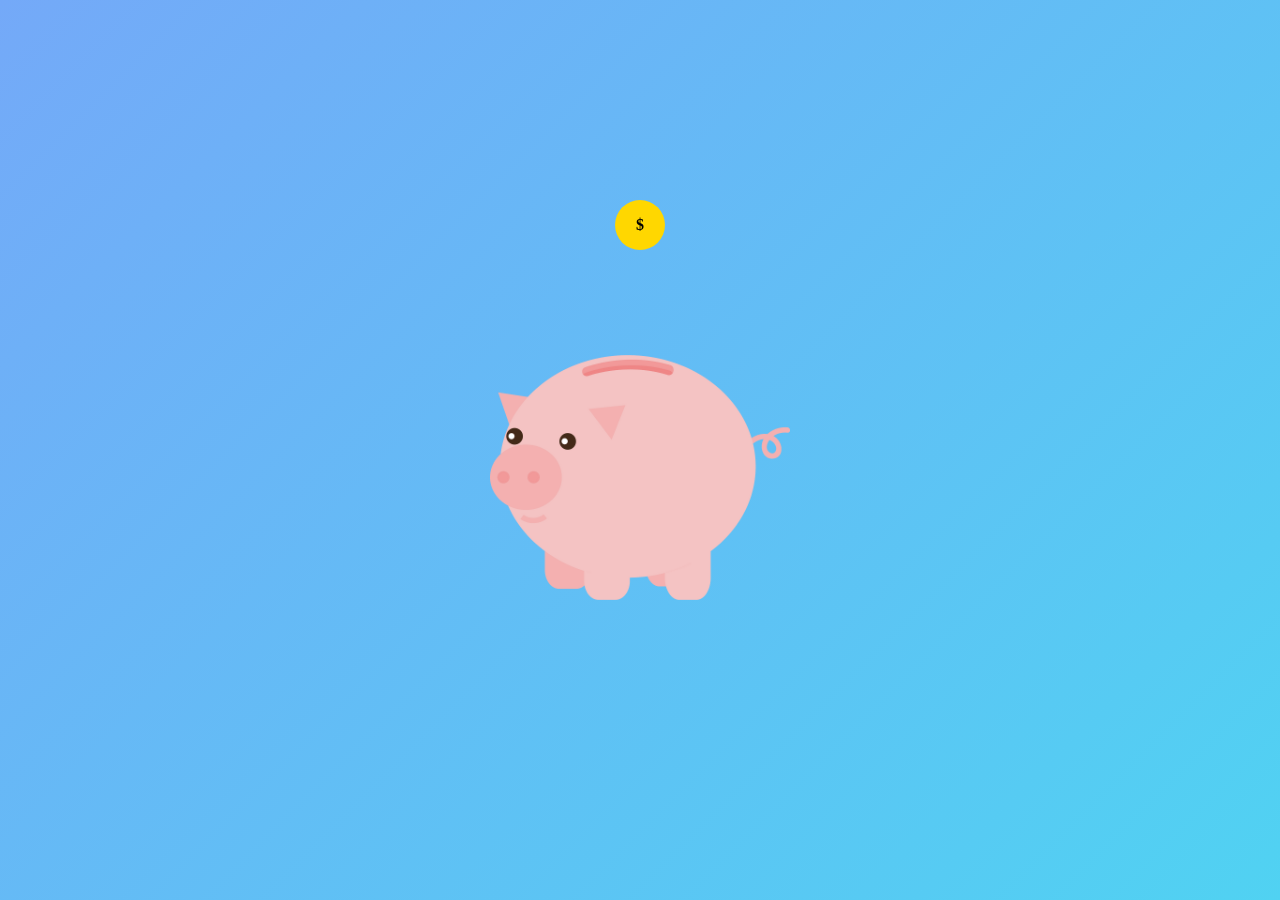
<file: index.html>
<!DOCTYPE html>
<html lang="vi">
<head>
  <meta charset="UTF-8">
  <meta name="viewport" content="width=device-width, initial-scale=1.0">
  <title>Quản lý Công Việc Chi Tiêu Cá Nhân - Lucky Star</title>
  <link rel="stylesheet" href="./style-index.css">
</head>
<body>

<div class="container">
  <div class="hand">
    <div class="coin">$</div>
  </div>
   <a href="./login.html"><img src="./piggy-bank-clipart-lg.png" class="pig" alt="heo"></a>

</div>

</body>
</html>
</file>
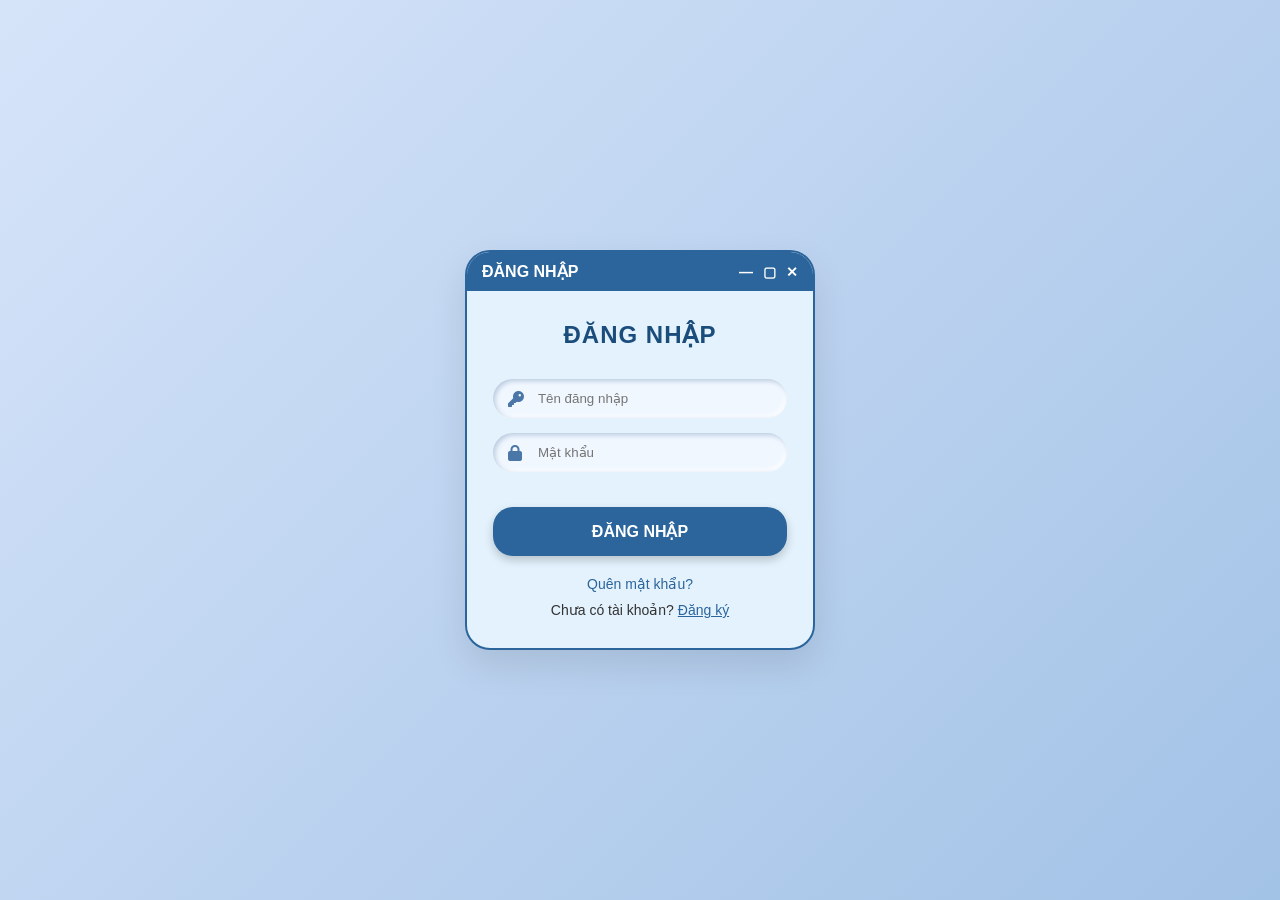
<file: capnhatthongtin.html>
<!DOCTYPE html>
<html lang="vi">
<head>
    <meta charset="UTF-8">
    <meta name="viewport" content="width=device-width, initial-scale=1.0">
    <title>Cập nhật thông tin</title>
    <link rel="stylesheet" href="./stylecapnhatthongtin.css">
    <link rel="stylesheet" href="https://cdnjs.cloudflare.com/ajax/libs/font-awesome/6.4.2/css/all.min.css">
</head>
<body>
    <div class="dashboard-container">
        <aside class="sidebar">
            <div class="user-profile">
                <div class="avatar">
                    <i class="fa-solid fa-user-tie"></i>
                </div>
                <h3>Xin chào, Admin!</h3>
            </div>
<nav class="menu">
    <a href="./Trangchu.html" class="menu-item" onclick="event.preventDefault(); goToPage('./Trangchu.html')">
        <i class="fa-solid fa-house"></i> Trang chủ
    </a>

    <a href="./giaodich.html" class="menu-item" onclick="event.preventDefault(); goToPage('./giaodich.html')">
        <i class="fa-solid fa-receipt"></i> Giao dịch
    </a>

    <a href="./thongke.html" class="menu-item" onclick="event.preventDefault(); goToPage('./thongke.html')">
        <i class="fa-solid fa-chart-pie"></i> Thống kê
    </a>

   <a href="./danhmuc.html" class="menu-item" onclick="event.preventDefault(); goToPage('./danhmuc.html')">
        <i class="fa-solid fa-layer-group"></i> Danh mục
    </a>

    <a href="./capnhatthongtin.html" class="menu-item active" onclick="event.preventDefault(); goToPage('./capnhatthongtin.html')">
        <i class="fa-solid fa-user-pen"></i> Cập nhật thông tin
    </a>
</nav>
            <div class="logout-section">
                <a href="#" onclick="logout()"><i class="fa-solid fa-right-from-bracket"></i> Đăng xuất</a>
            </div>
        </aside>
    <main class="main-content">
        <section id="update-infomation-section" class="content-page hidden-content">
        <div class="content-wrapper-card">
            <div class="module-header">
            <h2 class="module-title">Thông tin tài khoản</h2>
            <p class="module-subtitle">Quản lý thông tin cá nhân để bảo mật tài khoản tốt hơn</p>
        </div>

        <form class="update-form-container" onsubmit="saveUser(event)">
            <div class="avatar-upload-wrapper">
                <div class="avatar-preview" id="avatarPreview"></div>
                <div class="avatar-edit-tools">
                    <label for="imageUpload" class="btn-upload">Chọn ảnh</label>
                    <input type='file' id="imageUpload" accept=".image/*" hidden />
                    <span class="upload-note">Dung lượng file tối đa 5 MB.</span>
                </div>
            </div>

            <div class="form-grid">
                <div class="input-group">
                    <label>Họ và tên</label>
                    <input type="text" id="userName" placeholder="Nhập họ và tên">
                </div>
                <div class="input-group">
                    <label>Email</label>
                    <div class="input-with-button">
                        <input type="email" id="userEmail" value="example@gmail.com" disabled>
                        <button type="button" id="btnChangeEmail" class="btn-outline">Thay đổi</button>
                    </div>
                </div>
                <div id="verify-email-block" class="verify-email-hidden-content">
                    <div class="otp-container">
                        <label>Xác thực Email mới</label>
                        <input type="email" id="newEmailInput" placeholder="Nhập Email mới..." class="input-new-email">
                        
                        <div class="otp-action-row">
                            <input type="text" maxlength="6" placeholder="Mã OTP (6 số)" class="input-otp">
                            <button type="button" class="btn-verify-now">Xác thực</button>
                        </div>
                        
                        <p class="otp-timer-text">Mã sẽ hết hạn sau <span id="timer">60</span>s</p>
                    </div>
                </div>
                <div class="input-group">
                    <label>Số điện thoại</label>
                    <input type="text" id="userPhone" placeholder="0123 456 xxx">
                </div>
                <div class="input-group">
                    <label>Giới tính</label>
                    <div class="radio-group">
                        <label><input type="radio" name="gender" value="male"> Nam</label>
                        <label><input type="radio" name="gender" value="female"> Nữ</label>
                        <label><input type="radio" name="gender" value="other"> Khác</label>
                    </div>
                </div>
                <div class="input-group full-width">
                    <label>Địa chỉ</label>
                    <input type="text" id="userAddress" placeholder="Nhập địa chỉ">
                </div>
            </div>

            <div class="form-actions">
                <button type="submit" class="btn-primary-save">Lưu thay đổi</button>
            </div>
        </form>
        </div>
    </section>


    </main>
</div>


<script src="./scripcapnhatthongtin.js"></script>
<script src="./storage.js"></script>
</body>
</html>
</file>
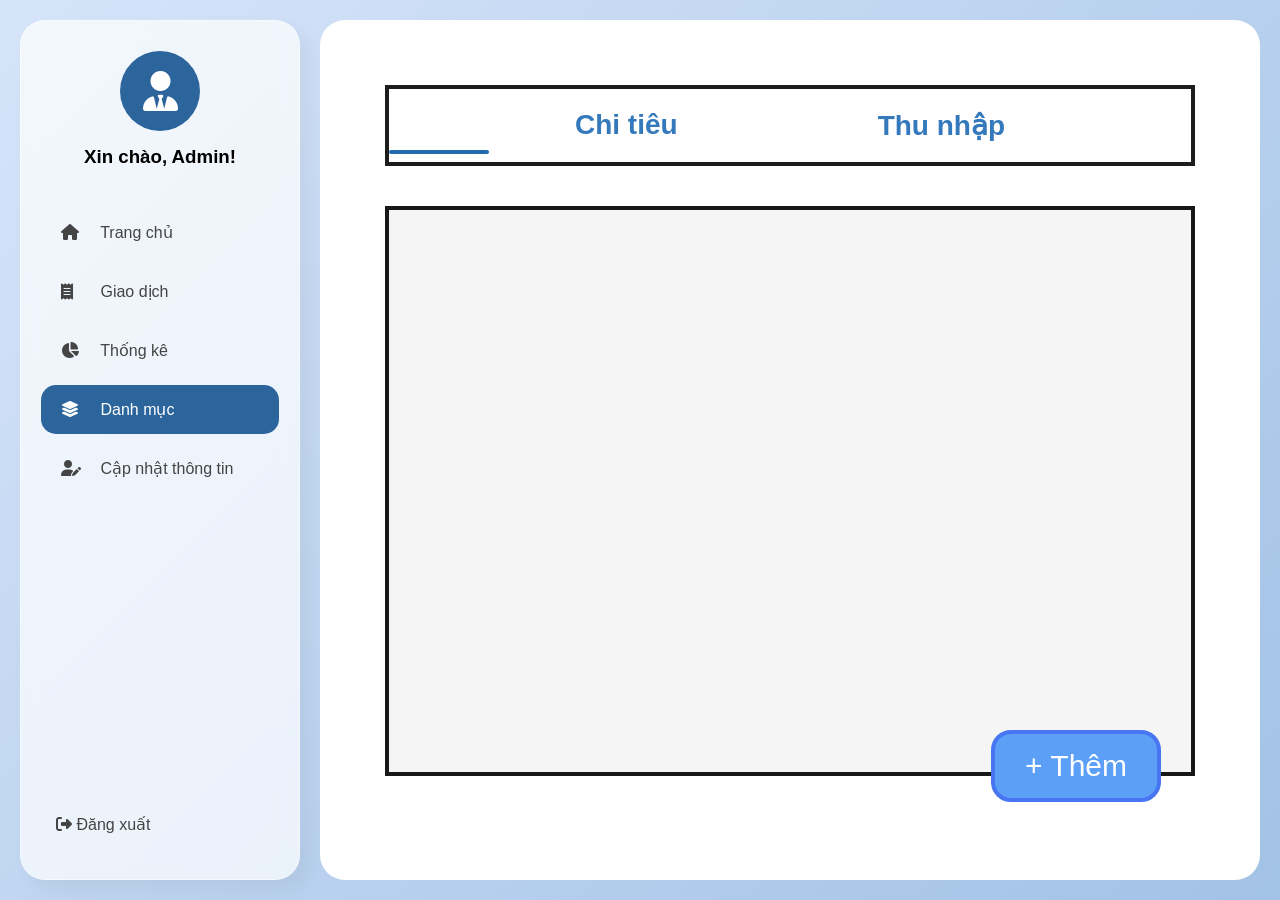
<file: danhmuc.html>
<!DOCTYPE html>
<html lang="vi">
<head>
    <meta charset="UTF-8">
    <meta name="viewport" content="width=device-width, initial-scale=1.0">
    <title>Danh mục - Quản lý</title>
    <link rel="stylesheet" href="./styledanhmuc.css">
    <link rel="stylesheet" href="https://cdnjs.cloudflare.com/ajax/libs/font-awesome/6.4.2/css/all.min.css">
</head>
<body>
    <div class="dashboard-container">
        <aside class="sidebar">
            <div class="user-profile">
                <div class="avatar">
                    <i class="fa-solid fa-user-tie"></i>
                </div>
                <h3>Xin chào, Admin!</h3>
            </div>
<nav class="menu">
    <a href="./Trangchu.html" class="menu-item" onclick="event.preventDefault(); goToPage('./Trangchu.html')">
        <i class="fa-solid fa-house"></i> Trang chủ
    </a>

    <a href="./giaodich.html" class="menu-item" onclick="event.preventDefault(); goToPage('./giaodich.html')">
        <i class="fa-solid fa-receipt"></i> Giao dịch
    </a>

    <a href="./thongke.html" class="menu-item" onclick="event.preventDefault(); goToPage('./thongke.html')">
        <i class="fa-solid fa-chart-pie"></i> Thống kê
    </a>

    <a href="./danhmuc.html" class="menu-item active" onclick="event.preventDefault(); goToPage('./danhmuc.html')">
        <i class="fa-solid fa-layer-group"></i> Danh mục
    </a>

    <a href="./capnhatthongtin.html" class="menu-item" onclick="event.preventDefault(); goToPage('./capnhatthongtin.html')">
        <i class="fa-solid fa-user-pen"></i> Cập nhật thông tin
    </a>
</nav>
            <div class="logout-section">
                <a href="#" onclick="logout()"><i class="fa-solid fa-right-from-bracket"></i> Đăng xuất</a>
            </div>
        </aside>

 <main class="main-content">
        <div class="content-box">
            <div class="category-wrapper">

             <!-- TAB -->
            <div class="tabs">
                
                 <div id="tab-expense" class="tab-item " onclick="switchTab('expense',this)">Chi tiêu</div>
                 <div id="tab-income" class="tab-item" onclick="switchTab('income',this)">Thu nhập</div>
            <!--thanh trượt-->
                <div class="tab-line" id="tabLine"></div>
            </div>
            
            <!-- BOX hiển thị danh mục -->
            <div class="category-box">
                <div id="category-list">

                </div>
                <!-- NÚT -->
                <button class="add-btn" onclick="openPopup()">+ Thêm</button>
            </div>

            </div>
        </div>
 <!-- POPUP THÊM DANH MỤC -->
    <div class="popup" id="categoryPopup">
        <div class="popup-box">
            <h2>Thêm danh mục</h2>

             <!-- INPUT -->
            <input type="text" id="categoryName" placeholder="Tên danh mục">

            <small id="charCount">0/16</small>

            <!-- CHỌN MÀU -->
            <h3>Chọn màu</h3>
            <div class="color-list">
                <!-- đỏ / hồng -->
                <div class="color active" data-color="#e76f51"></div>
                <div class="color" data-color="#ff4d6d"></div>
                 <div class="color" data-color="#ef476f"></div>
                <div class="color" data-color="#ff006e"></div>

                <!-- xanh lá -->
                <div class="color" data-color="#2a9d8f"></div>
                <div class="color" data-color="#06d6a0"></div>
                <div class="color" data-color="#38b000"></div>
                <div class="color" data-color="#70e000"></div>

                <!-- xanh dương -->
                <div class="color" data-color="#3a86ff"></div>
                <div class="color" data-color="#118ab2"></div>
                <div class="color" data-color="#4361ee"></div>
                <div class="color" data-color="#4cc9f0"></div>

                <!-- vàng / cam -->
                <div class="color" data-color="#ffbe0b"></div>
                <div class="color" data-color="#fb5607"></div>
                <div class="color" data-color="#e9c46a"></div>
                <div class="color" data-color="#f4a261"></div>

                <!-- tím -->
                <div class="color" data-color="#8338ec"></div>
                <div class="color" data-color="#7209b7"></div>
                <div class="color" data-color="#560bad"></div>
                <div class="color" data-color="#b5179e"></div>

                <!-- trung tính -->
                <div class="color" data-color="#264653"></div>
                <div class="color" data-color="#6c757d"></div>
                <div class="color" data-color="#adb5bd"></div>
                <div class="color" data-color="#000000"></div>

            </div>

        <!-- ICON -->
        <h3>Chọn biểu tượng</h3>
        <div class="icon-list">
                     <!-- 🏠 Nhà cửa -->
                    <i class="fa-solid fa-house"></i>
                    <i class="fa-solid fa-building"></i>
                    <i class="fa-solid fa-bed"></i>
                    <i class="fa-solid fa-couch"></i>
                    <i class="fa-solid fa-bath"></i>
                    <i class="fa-solid fa-key"></i>
                    <i class="fa-solid fa-door-open"></i>

                    <!-- 🍔 Ăn uống -->
                    <i class="fa-solid fa-burger"></i>
                    <i class="fa-solid fa-pizza-slice"></i>
                    <i class="fa-solid fa-bowl-food"></i>
                    <i class="fa-solid fa-mug-hot"></i>
                    <i class="fa-solid fa-ice-cream"></i>
                    <i class="fa-solid fa-wine-glass"></i>
                    <i class="fa-solid fa-utensils"></i>

                    <!-- 🚗 Di chuyển -->
                    <i class="fa-solid fa-car"></i>
                    <i class="fa-solid fa-motorcycle"></i>
                    <i class="fa-solid fa-bus"></i>
                    <i class="fa-solid fa-plane"></i>
                    <i class="fa-solid fa-train"></i>
                    <i class="fa-solid fa-bicycle"></i>
                    <i class="fa-solid fa-taxi"></i>

                    <!-- 🛒 Mua sắm -->
                    <i class="fa-solid fa-cart-shopping"></i>
                    <i class="fa-solid fa-bag-shopping"></i>
                    <i class="fa-solid fa-store"></i>
                    <i class="fa-solid fa-box"></i>
                    <i class="fa-solid fa-tag"></i>
                    <i class="fa-solid fa-receipt"></i>

                    <!-- 💰 Tiền -->
                    <i class="fa-solid fa-money-bill"></i>
                    <i class="fa-solid fa-wallet"></i>
                    <i class="fa-solid fa-coins"></i>
                    <i class="fa-solid fa-sack-dollar"></i>
                    <i class="fa-solid fa-piggy-bank"></i>
                    <i class="fa-solid fa-credit-card"></i>
                    <i class="fa-solid fa-chart-line"></i>

                    <!-- 🎮 Giải trí -->
                    <i class="fa-solid fa-gamepad"></i>
                    <i class="fa-solid fa-music"></i>
                    <i class="fa-solid fa-film"></i>
                    <i class="fa-solid fa-tv"></i>
                    <i class="fa-solid fa-headphones"></i>
                    <i class="fa-solid fa-microphone"></i>

                    <!-- 📚 Học tập -->
                    <i class="fa-solid fa-book"></i>
                    <i class="fa-solid fa-graduation-cap"></i>
                    <i class="fa-solid fa-pen"></i>
                    <i class="fa-solid fa-laptop"></i>
                    <i class="fa-solid fa-school"></i>
                    <i class="fa-solid fa-calculator"></i>

                    <!-- 💡 Điện nước -->
                    <i class="fa-solid fa-bolt"></i>
                    <i class="fa-solid fa-lightbulb"></i>
                    <i class="fa-solid fa-faucet"></i>
                    <i class="fa-solid fa-plug"></i>
                    <i class="fa-solid fa-fan"></i>

                    <!-- 🏥 Sức khỏe -->
                    <i class="fa-solid fa-heart"></i>
                    <i class="fa-solid fa-hospital"></i>
                    <i class="fa-solid fa-stethoscope"></i>
                    <i class="fa-solid fa-pills"></i>
                    <i class="fa-solid fa-briefcase-medical"></i>

                    <!-- 🐶 Thú cưng -->
                    <i class="fa-solid fa-dog"></i>
                    <i class="fa-solid fa-cat"></i>
                    <i class="fa-solid fa-fish"></i>
                    <i class="fa-solid fa-paw"></i>
                    <i class="fa-solid fa-dove"></i>

                    <!-- 🎉 Khác / thú vị -->
                    <i class="fa-solid fa-gift"></i>
                    <i class="fa-solid fa-star"></i>
                    <i class="fa-solid fa-globe"></i>
                    <i class="fa-solid fa-camera"></i>
                    <i class="fa-solid fa-calendar"></i>
                    <i class="fa-solid fa-fire"></i>
                    <i class="fa-solid fa-crown"></i>
                    <i class="fa-solid fa-ghost"></i>
                    <i class="fa-solid fa-skull"></i>
                    <i class="fa-solid fa-face-smile"></i>
                    <i class="fa-solid fa-face-laugh"></i>
                    <i class="fa-solid fa-face-angry"></i>
        </div>

        <!-- BUTTON -->
        <button class="confirm-btn" onclick="addCategory()">✔</button>

    </div>
</div>

</main>
    </div>
    <script src="./scripdanhmuc.js"></script>
    <script src="./storage.js"></script>
</body>
</html>
</file>
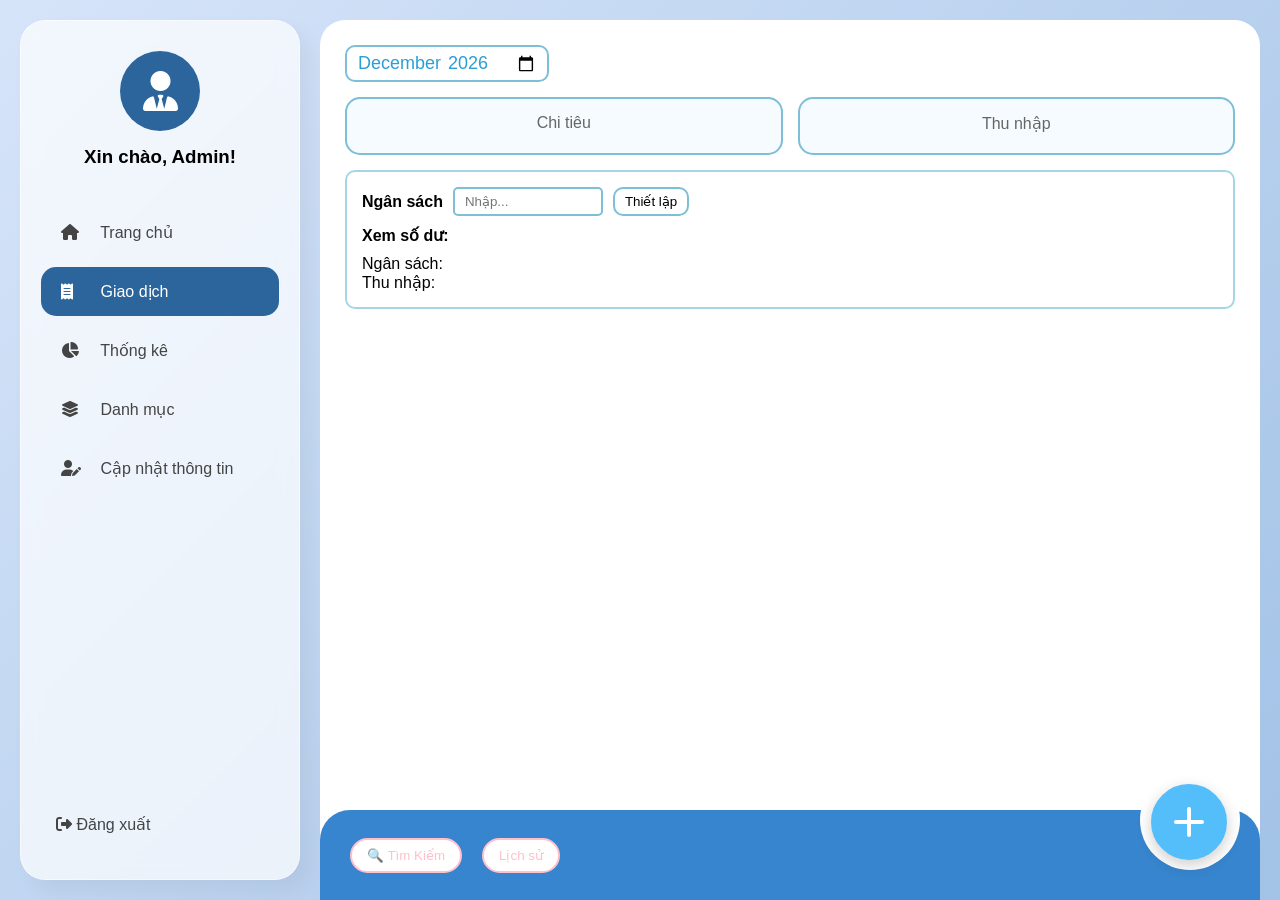
<file: giaodich.html>
<!DOCTYPE html>
<html lang="vi">
<head>
    <meta charset="UTF-8">
    <meta name="viewport" content="width=device-width, initial-scale=1.0">
    <title>Giao dịch- Quản Lý</title>
    <link rel="stylesheet" href="./stylegiaodich.css">
    <link rel="stylesheet" href="https://cdnjs.cloudflare.com/ajax/libs/font-awesome/6.4.2/css/all.min.css">
</head>
<body>
<div class="dashboard-container">
        <aside class="sidebar">
            <div class="user-profile">
                <div class="avatar">
                    <i class="fa-solid fa-user-tie"></i>
                </div>
                <h3>Xin chào, Admin!</h3>
            </div>
<nav class="menu">
    <a href="./Trangchu.html" class="menu-item" onclick="event.preventDefault(); goToPage('./Trangchu.html')">
        <i class="fa-solid fa-house"></i> Trang chủ
    </a>

    <a href="./giaodich.html" class="menu-item active" onclick="event.preventDefault(); goToPage('./giaodich.html')">
        <i class="fa-solid fa-receipt"></i> Giao dịch
    </a>

    <a href="./thongke.html" class="menu-item" onclick="event.preventDefault(); goToPage('./thongke.html')">
        <i class="fa-solid fa-chart-pie"></i> Thống kê
    </a>

    <a href="./danhmuc.html" class="menu-item" onclick="event.preventDefault(); goToPage('./danhmuc.html')">
        <i class="fa-solid fa-layer-group"></i> Danh mục
    </a>

    <a href="./capnhatthongtin.html" class="menu-item" onclick="event.preventDefault(); goToPage('./capnhatthongtin.html')">
        <i class="fa-solid fa-user-pen"></i> Cập nhật thông tin
    </a>
</nav>
            <div class="logout-section">
                <a href="#" onclick="logout()"><i class="fa-solid fa-right-from-bracket"></i> Đăng xuất</a>
            </div>
        </aside>
    <main class="main-content">
    <div class="content-box">
   
        <div class="header">
            <input type="month" id="monthPicker">
        </div>
   
        <div class="tabs">
             <div class="tab-box">
                <p>Chi tiêu</p>
                <h3 id="expense"></h3>
            </div>

            <div class="tab-box">
                <p>Thu nhập</p>
                <h3 id="income"></h3>
            </div>
        </div>

    <!-- Budget -->
    <div class="budget-box">
        <div class="budget-row">
            <h4>Ngân sách</h4>
            <input type="text" id="budgetInput" placeholder="Nhập...">
            <button onclick="setBudget()">Thiết lập</button>
        </div>

        <div class="remain">
            
            <h4>Xem số dư:</h4>
            <div class="remain-box">
            <p>Ngân sách: <span id="remainBudget"></span></p>
            <p>Thu nhập: <span id="remainIncome"></span></p>
            </div>
        </div>
    </div>

    <!-- Transaction -->
    <div id="transaction-list">
        
    </div>
    
    <div class="bottom-wrapper">
        <div class="bottom-bar">
                <button class="search-btn" onclick="openSearchPopup()">🔍 Tìm Kiếm</button>
                <button class="history-btn" onclick="openHistoryPopup()">Lịch sử</button>
        </div>
    </div>
    <div class="add-btn"></div>
</div>
<!-- POPUP Thêm giao dịch -->
<div class="popup" id="popup">
    <div class="popup-content">

        <!-- chọn danh mục -->
        <div class="form-box category-select" onclick="toggleCategoryDropdown()">
            <div class="circle" id="selectedCircle">
                    <i id="selectedIcon" class="fa-solid fa-layer-group"></i>
            </div>
            <span id="selectedCategory">Chọn chủ đề </span>
            <i class="fa-solid fa-chevron-down"> </i>
             <div class="warning-icon" id="warningCategory"> !</div>
        </div>

        <div class="category-dropdown" id="categoryDropdown">
         <div class="dropdown-tabs">
                <button class="dropdown-tab active" onclick="switchType('expense', event)">
                    Chi tiêu
                </button>
                <button class="dropdown-tab" onclick="switchType('income', event)">
                        Thu nhập
                </button>
        </div>

        <div id="dropdownCategoryList"></div>
        </div>
        <!-- ngày giờ -->
        <div class="form-box">
            
            <input type="date" id="date">
            <div class="divider"></div>

            <input type="time" id="time">
            
        </div>

        <!-- ghi chú -->
        <input class="note" id="note" type="text" placeholder="Nhập ghi chú...">

        <!-- tiền -->
        <div class="money-box">
            <input type="number" id="amount" value="0">
             <div class="warning-icon" id="warningAmount">!</div>
            <button class="submit-btn" onclick="saveTransaction()">✔</button>
        </div>
    </div>
</div>

<!-- POPUP xem chi tiết giao dịch -->
<div class="popup" id="detailPopup">
    <div class="popup-content detail-content">
        <div class="detail-header">
            <h3 id="detailCategory">Danh mục</h3>
            <button class="close-btn" onclick="closeDetail()">✕</button>
        </div>

        <div class="detail-body">
            <div class="detail-row">
                <span class="label">Loại:</span>
                <span id="detailType">Chi tiêu</span>
            </div>
            <div class="detail-row">
                <span class="label">Số tiền:</span>
                <span id="detailAmount">0 đ</span>
            </div>
            <div class="detail-row">
                <span class="label">Ngày:</span>
                <span id="detailDate">--/--/--</span>
            </div>
            <div class="detail-row">
                <span class="label">Giờ:</span>
                <span id="detailTime">--:--</span>
            </div>
            <div class="detail-row">
                <span class="label">Ghi chú:</span>
                <span id="detailNote">Không có ghi chú</span>
            </div>
        </div>

        <div class="detail-actions">
        
            <button class="btn-edit" onclick="enterEditMode()">✏️ Sửa</button>
            <button class="btn-delete" onclick="deleteTransaction()">🗑️ Xóa</button>
        </div>
    </div>
</div>

<!-- POPUP sửa giao dịch -->
<div class="popup" id="editPopup">
    <div class="popup-content">

        <!-- chọn danh mục -->
        <div class="form-box category-select" onclick="toggleEditCategoryDropdown()">
            <div class="circle" id="editSelectedCircle">
                    <i id="editSelectedIcon" class="fa-solid fa-layer-group"></i>
            </div>
            <span id="editSelectedCategory">Chọn chủ đề </span>
            <i class="fa-solid fa-chevron-down"></i>

        </div>

        <div class="category-dropdown" id="editCategoryDropdown">
         <div class="dropdown-tabs">
                <button class="dropdown-tab active" onclick="switchEditType('expense', event)">
                    Chi tiêu
                </button>
                <button class="dropdown-tab" onclick="switchEditType('income', event)">
                        Thu nhập
                </button>
        </div>

        <div id="editDropdownCategoryList"></div>
        </div>
        <!-- ngày giờ -->
        <div class="form-box">
            <i class="fa-solid fa-calendar-days"></i>
            <input type="date" id="editDate">

            <div class="divider"></div>

            <input type="time" id="editTime">
            <i class="fa-regular fa-clock"></i>
        </div>

        <!-- ghi chú -->
        <input class="note" id="editNote" type="text" placeholder="Nhập ghi chú...">

        <!-- tiền -->
        <div class="money-box">
            <input type="number" id="editAmount" value="0">
            <button class="submit-btn" onclick="saveEditTransaction()">✔</button>
        </div>
    </div>
</div>

<!-- POPUP Tìm kiếm giao dịch -->
<div class="popup" id="searchPopup">
    <div class="popup-content search-content">
        <div class="search-header">
            <h3>Tìm kiếm giao dịch</h3>
            <button class="close-btn" onclick="closeSearchPopup()">✕</button>
        </div>

        <div class="search-body">
            <!-- Tìm kiếm theo ghi chú -->
            <input type="text" id="searchNote" placeholder="🔍 Tìm theo ghi chú..." class="search-input">

            <!-- Tìm kiếm theo danh mục -->
            <div class="search-section">
                <label>Danh mục:</label>
                <select id="searchCategory">
                    <option value="">-- Tất cả --</option>
                    <option value="expense">Chi tiêu</option>
                    <option value="income">Thu nhập</option>
                </select>
            </div>

            <!-- Tìm kiếm theo khoảng ngày -->
            <div class="search-section">
                <label>Từ ngày:</label>
                <input type="date" id="searchFromDate">
            </div>

            <div class="search-section">
                <label>Đến ngày:</label>
                <input type="date" id="searchToDate">
            </div>

            <!-- Tìm kiếm theo khoảng tiền -->
            <div class="search-section">
                <label>Từ số tiền:</label>
                <input type="number" id="searchMinAmount" placeholder="0" value="0">
            </div>

            <div class="search-section">
                <label>Đến số tiền:</label>
                <input type="number" id="searchMaxAmount" placeholder="999999999" value="999999999">
            </div>
        </div>

        <div class="search-actions">
            <button class="btn-reset" onclick="resetSearchFilters()">🔄 Đặt lại</button>
            <button class="btn-search" onclick="performSearch()">🔍 Tìm kiếm</button>
        </div>
    </div>
</div>
<!--Lịch sử giao dịch-->
<div class="popup" id="HistoryPopup">
    <div class="popup-content search-content">
        <div class="search-header">
            <h3>Lịch sử giao dịch</h3>
            <button class="close-btn" onclick="closeHistoryPopup()">✕</button>
        </div>

        <div class="search-body">

            <!-- Tìm kiếm theo khoảng ngày -->
            <div class="search-section">
                <label>Từ ngày:</label>
                <input type="date" id="FromDate">
            </div>

            <div class="search-section">
                <label>Đến ngày:</label>
                <input type="date" id="ToDate">
            </div>

        <div class="search-actions">
            <button class="btn-reset" onclick="resetSearchFilters()">🔄 Đặt lại</button>
            <button class="btn-search" onclick="CheckHistory()">🔍 Tìm kiếm</button>
        </div>
    </div>
    </div>
</div>


    </main>
</div>

<script src="./scripgiaodich.js"></script>
<script src="./storage.js"></script>
</body>
</html>
</file>
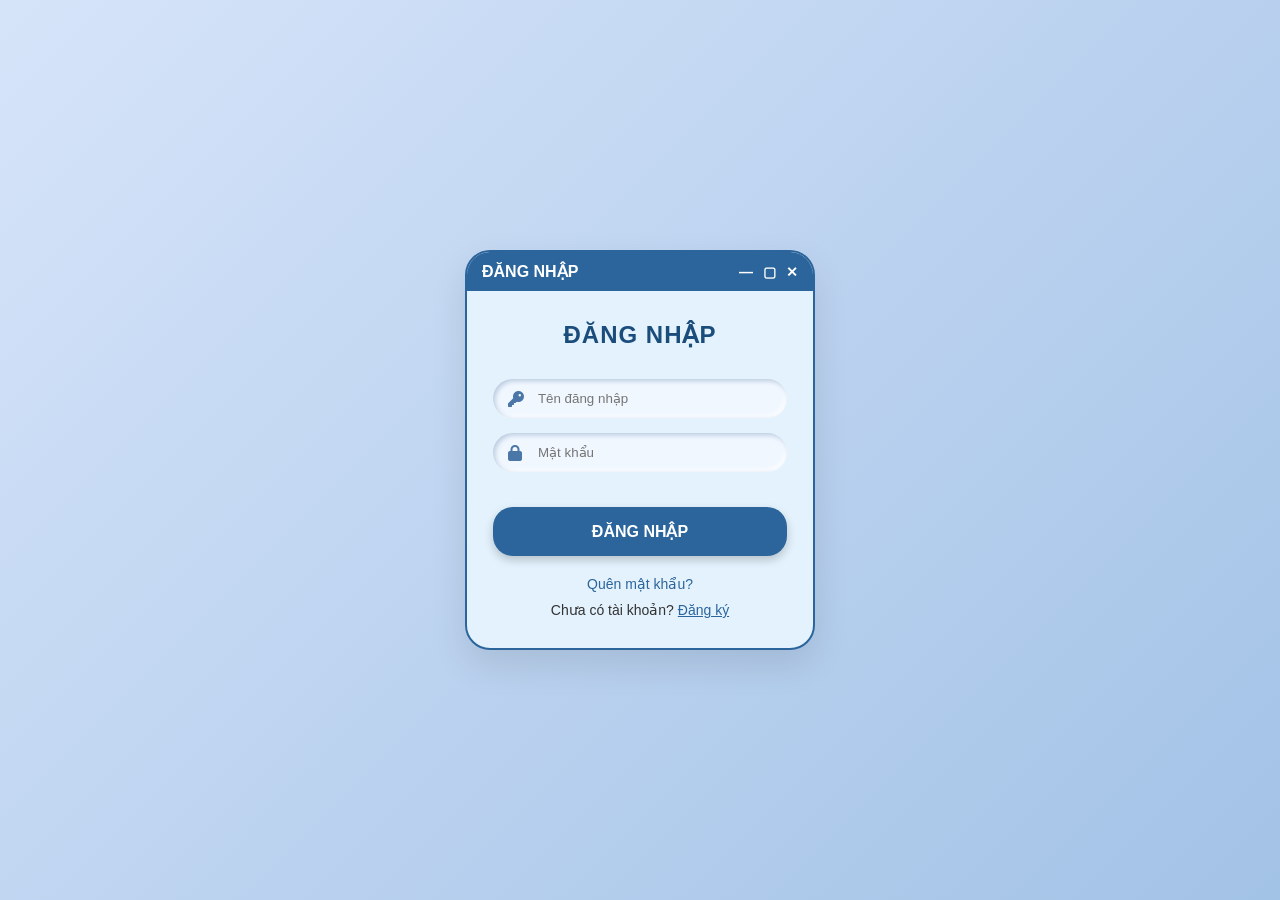
<file: login.html>
<!DOCTYPE html>
<html lang="vi">
<head>
    <meta charset="UTF-8">
    <meta name="viewport" content="width=device-width, initial-scale=1.0">
    <title>Hệ Thống Quản Lý</title>
    <link rel="stylesheet" href="./stylelogin.css">
    <link rel="stylesheet" href="https://cdnjs.cloudflare.com/ajax/libs/font-awesome/6.4.2/css/all.min.css">
</head>
<body>
    <div class="container">
        <div class="form-box" id="loginForm">
            <div class="header">
                <span>ĐĂNG NHẬP</span>
                <div class="window-controls"><span>—</span><span>▢</span><span>✕</span></div>
            </div>
            <h2>ĐĂNG NHẬP</h2>
            <div class="input-group">
                <i class="fa-solid fa-key"></i>
                <input type="text" id="userLogin" placeholder="Tên đăng nhập">
            </div>
            <div class="input-group">
                <i class="fa-solid fa-lock"></i>
                <input type="password" id="passLogin" placeholder="Mật khẩu">
            </div>
            <button class="btn-submit" onclick="handleLogin()">ĐĂNG NHẬP</button>
            <a href="#" class="link-text" onclick="showForm('forgotForm')">Quên mật khẩu?</a>
            <p>Chưa có tài khoản? <a href="#" onclick="showForm('registerForm')">Đăng ký</a></p>
        </div>

        <div class="form-box hidden" id="registerForm">
            <div class="header">
                <span>ĐĂNG KÝ</span>
                <div class="window-controls"><span>—</span><span>▢</span><span>✕</span></div>
            </div>
            <h2>ĐĂNG KÝ</h2>
            <div class="input-group"><i class="fa-solid fa-user"></i><input type="text" id="regName" placeholder="Họ tên"></div>
            <div class="input-group"><i class="fa-solid fa-at"></i><input type="email" id="regEmail" placeholder="Email"></div>
            <div class="input-group"><i class="fa-solid fa-key"></i><input type="text"id="regUser" placeholder="Tên đăng nhập"></div>
            <div class="input-group"><i class="fa-solid fa-lock"></i><input type="password" id="regPass" placeholder="Mật khẩu"></div>
            <div class="input-group"><i class="fa-solid fa-lock"></i><input type="password" id="regPass2" placeholder="Xác nhận lại mật khẩu"></div>
            <button class="btn-submit" onclick="handleRegister()">ĐĂNG KÝ</button>
            <p>Đã có tài khoản? <a href="#" onclick="showForm('loginForm')">Đăng nhập</a></p>
        </div>

        <div class="form-box hidden" id="forgotForm">
            <div class="header">
                <span>QUÊN MẬT KHẨU</span>
                <div class="window-controls"><span>—</span><span>▢</span><span>✕</span></div>
            </div>
            <h2>KHÔI PHỤC</h2>
            <p style="margin-bottom: 10px; padding: 0 20px;">Nhập email của bạn để nhận mã xác nhận</p>
            <div class="input-group">
                <i class="fa-solid fa-envelope"></i>
                <input type="email" placeholder="Email khôi phục">
            </div>
            <button class="btn-submit" onclick="alert('Mã khôi phục đã được gửi!')">GỬI MÃ</button>
            <p><a href="#" onclick="showForm('loginForm')">Quay lại đăng nhập</a></p>
        </div>
    </div>



    
   <script src="./scriptlogin.js"></script>
   <script src="./storage.js"></script>

</body>
</html>
</file>
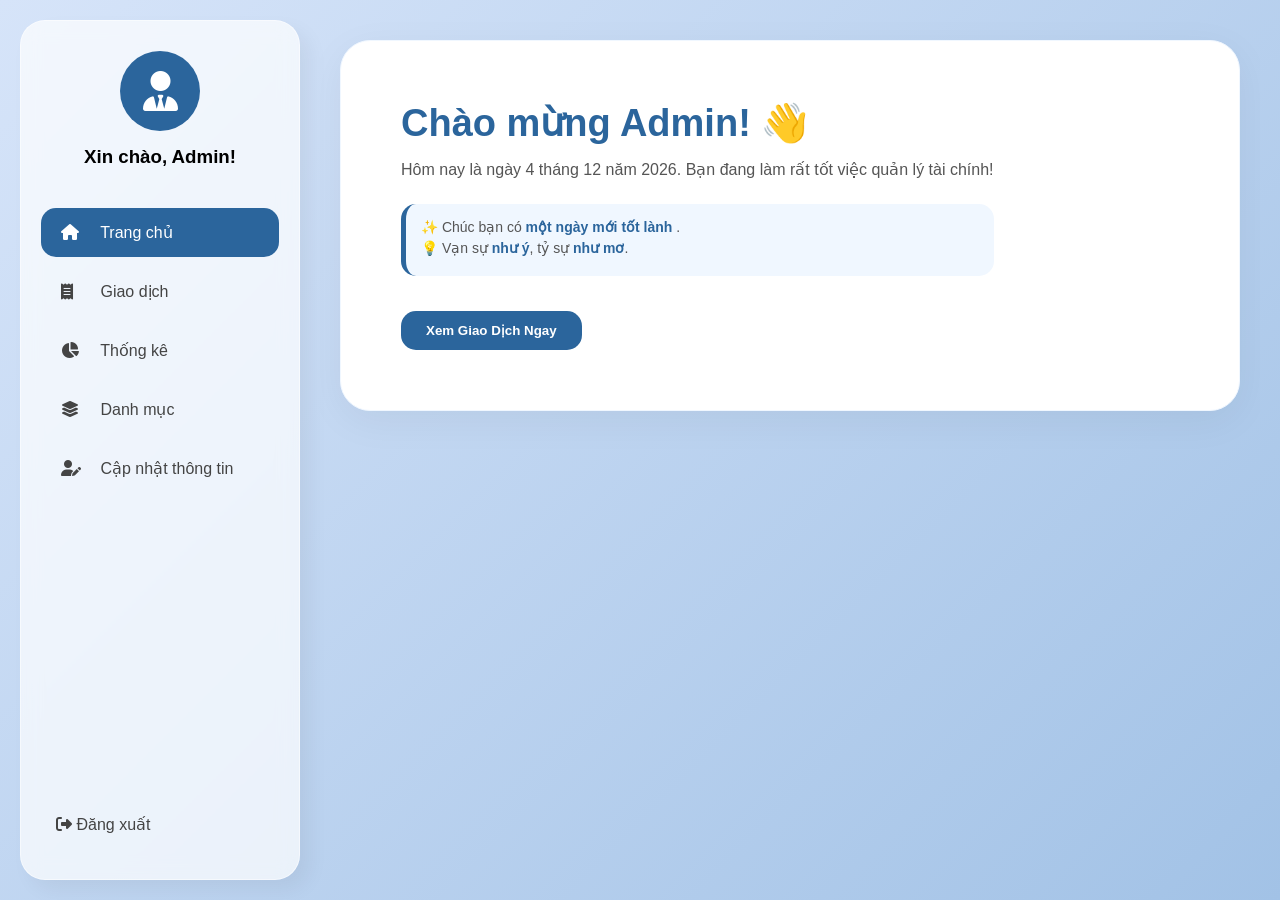
<file: Trangchu.html>
<!DOCTYPE html>
<html lang="vi">
<head>
    <meta charset="UTF-8">
    <meta name="viewport" content="width=device-width, initial-scale=1.0">
    <title>Trang Chủ - Quản Lý</title>
    <link rel="stylesheet" href="./styletrangchu.css">
    <link rel="stylesheet" href="https://cdnjs.cloudflare.com/ajax/libs/font-awesome/6.4.2/css/all.min.css">
</head>
<body>
    <div class="dashboard-container">
        <aside class="sidebar">
            <div class="user-profile">
                <div class="avatar">
                    <i class="fa-solid fa-user-tie"></i>
                </div>
                <h3>Xin chào, Admin!</h3>
            </div>
<nav class="menu">
    <a href="./Trangchu.html" class="menu-item active" onclick="event.preventDefault(); goToPage('./Trangchu.html')">
        <i class="fa-solid fa-house"></i> Trang chủ
    </a>

    <a href="./giaodich.html" class="menu-item" onclick="event.preventDefault(); goToPage('./giaodich.html')">
        <i class="fa-solid fa-receipt"></i> Giao dịch
    </a>

    <a href="./thongke.html" class="menu-item" onclick="event.preventDefault(); goToPage('./thongke.html')">
        <i class="fa-solid fa-chart-pie"></i> Thống kê
    </a>

    <a href="./danhmuc.html" class="menu-item" onclick="event.preventDefault(); goToPage('./danhmuc.html')">
        <i class="fa-solid fa-layer-group"></i> Danh mục
    </a>

    <a href="./capnhatthongtin.html" class="menu-item" onclick="event.preventDefault(); goToPage('./capnhatthongtin.html')">
        <i class="fa-solid fa-user-pen"></i> Cập nhật thông tin
    </a>
</nav>
            <div class="logout-section">
                <a href="#" onclick="logout()"><i class="fa-solid fa-right-from-bracket"></i> Đăng xuất</a>
            </div>
        </aside>

     <main class="main-content">
   <section id="dashboard-section" class="content-page">
    <div class="fancy-welcome-box">
        <div class="welcome-text">
            <h1>Chào mừng Admin! 👋</h1>
            <p id="currentDate">Hôm nay là ngày 22 tháng 3 năm 2026. Bạn đang làm rất tốt việc quản lý tài chính!</p>
            <div class="quick-summary">
                <p>✨ Chúc bạn có <span class="highlight">một ngày mới tốt lành </span>.</p>
                <p>💡 Vạn sự  <span class="highlight">như ý</span>, tỷ sự <span class="highlight">như mơ</span>.</p>
            </div>
            <a href="./giaodich.html"><button class="btn-primary">Xem Giao Dịch Ngay</button></a>
            
        </div>
        <div class="welcome-icon">
            <i class="fa-solid fa-chart-line-up"></i> </div>

    </div>
</section>
    
</main>
    </div>
    <script src="./scriptrangchu.js"></script>
    
</body>
</html>
</file>
<file: style-index.css>
body {
  margin: 0;
  height: 100vh;
  display: flex;
  justify-content: center;
  align-items: center;
 background: linear-gradient(135deg, #74a9f8, #50d2f2);
}

/* layout */
.container {
  position: relative;
  width: 300px;
  height: 300px;
}

/* 🐷 heo */
.pig {
  width: 300px;
  position: absolute;
  bottom: 0;
  left: 50%;
  transform: translateX(-50%);
  animation: shake 0.8s infinite ease-in-out;
  z-index: 1;
  animation: bounceOnce 0.8s ease-out; 
}
/* ✋ tay */
.hand {
  position: absolute;
  top: -100px;
  left: 50%;
  transform: translateX(-50%);
  z-index: 2;
}
/* 💰 coin */
.coin {
  width: 50px;
  height: 50px;
  background: gold;
  border-radius: 50%;
  display: flex;
  align-items: center;
  justify-content: center;
  font-weight: bold;
  z-index: 3;
  animation: drop 1.5s infinite;
}
@keyframes drop {
  0% {
    transform: translate(-10px, -80px);
    opacity: 0;
  }
  30% {
    opacity: 1;
  }
  80% {
    transform: translate(-10px, 180px);
  }
  100% {
    opacity: 0;
  }
}

/* heo rung rinh */
@keyframes shake {
  0% { transform: translateX(-50%) rotate(0deg); }
  25% { transform: translateX(-50%) rotate(2deg); }
  50% { transform: translateX(-50%) rotate(-2deg); }
  75% { transform: translateX(-50%) rotate(2deg); }
  100% { transform: translateX(-50%) rotate(0deg); }
}




@keyframes bounceOnce {
  0% {
    transform: translateX(-50%) scale(0.5); /* nhỏ lúc đầu */
  }
  50% {
    transform: translateX(-50%) scale(1.15); /* phồng lên */
  }
  70% {
    transform: translateX(-50%) scale(0.95); /* nén */
  }
  100% {
    transform: translateX(-50%) scale(1); /* về bình thường */
  }
}
</file>
<file: stylecapnhatthongtin.css>
:root {
    --primary-blue: #2b659c;
    --light-blue: #e3f2fd;
    --bg-gradient: linear-gradient(135deg, #d6e4f9 0%, #a2c2e6 100%);
}

* {
    margin: 0;
    padding: 0;
    box-sizing: border-box;
    font-family: 'Segoe UI', sans-serif;
}

body {
    background: var(--bg-gradient);
    min-height: 100vh;
}

.dashboard-container {
    display: flex;
    min-height: 100vh;   
    padding: 20px;
    gap: 20px;
}
.avatar-preview {
    width: 120px;
    height: 120px;
    border-radius: 50%;
    background-color: #ddd;
    background-size: cover;
    background-position: center;
}
/* Sidebar */
.sidebar {
    width: 280px;
    background: rgba(255, 255, 255, 0.7);
    backdrop-filter: blur(10px);
    border-radius: 25px;
    display: flex;
    flex-direction: column;
    padding: 30px 20px;
    border: 1px solid rgba(255, 255, 255, 0.5);
    box-shadow: 10px 10px 20px rgba(0,0,0,0.05);
}

.user-profile {
    text-align: center;
    margin-bottom: 40px;
}

.avatar {
    width: 80px;
    height: 80px;
    background: var(--primary-blue);
    color: white;
    border-radius: 50%;
    display: flex;
    justify-content: center;
    align-items: center;
    font-size: 40px;
    margin: 0 auto 15px;
}

.menu a {
    display: block;
    padding: 15px 20px;
    color: #444;
    text-decoration: none;
    border-radius: 15px;
    margin-bottom: 10px;
    transition: 0.3s;
}

.menu a i { margin-right: 15px; width: 20px; }

.menu a.active, .menu a:hover {
    background: var(--primary-blue);
    color: white;
}

.logout-section {
    margin-top: auto;
}
.logout-section a {
    display: block;
    padding: 15px;
    border-radius: 15px;
    color: #444;
    text-decoration: none;
    transition: 0.3s;
}

.logout-section a:hover {
    background: #fdfafa;
    color: white;
}

/* Main Content */
.main-content {
    flex: 1;
    overflow-y: auto;

    max-width: 1500px;    
    margin: 0 auto;      

}

#update-infomation-section {
    padding: 20px;
    background: white;
    border-radius: 25px;
    
    
    
}

/* Header của module */
#update-infomation-section .module-header {
    border-bottom: 1px solid #f0f0f0;
    padding: 10px 0 20px 25px;
    margin-bottom: 30px;
   
}

#update-infomation-section .module-title {
    color: #333;
    font-size: 1.5rem;
    font-weight: 700;
}

#update-infomation-section .module-subtitle {
    color: #777;
    font-size: 0.9rem;
}

/* Avatar Section */
#update-infomation-section .avatar-upload-wrapper {
    display: flex;
    align-items: center;
    gap: 25px;
    margin-bottom: 30px;
    background: #f8fbff;
    padding: 20px;
    border-radius: 12px;
}

#update-infomation-section .avatar-preview {
    width: 100px;
    height: 100px;
    border-radius: 50%;
    background-color: #e0e0e0;
    background-image: url('https://via.placeholder.com/100'); /* Ảnh mặc định */
    background-size: cover;
    background-position: center;
    border: 4px solid #fff;
    box-shadow: 0 4px 10px rgba(0,0,0,0.1);
}

#update-infomation-section .btn-upload {
    display: inline-block;
    padding: 8px 18px;
    background: #fff;
    border: 1px solid #4facfe;
    color: #4facfe;
    border-radius: 6px;
    cursor: pointer;
    font-size: 0.85rem;
    font-weight: 600;
    transition: 0.3s;
}

#update-infomation-section .btn-upload:hover {
    background: #4facfe;
    color: #fff;
}

#update-infomation-section .upload-note {
    display: block;
    font-size: 0.75rem;
    color: #999;
    margin-top: 8px;
}

/* Grid Layout cho Form */
#update-infomation-section .form-grid {
    display: grid;
    grid-template-columns: repeat(2, 1fr);
    gap: 20px;
}

#update-infomation-section .input-group.full-width {
    grid-column: span 2;
}

#update-infomation-section label {
    display: block;
    margin-bottom: 8px;
    font-weight: 600;
    color: #444;
    font-size: 0.9rem;
}

#update-infomation-section input[type="text"],
#update-infomation-section input[type="email"] {
    width: 100%;
    padding: 12px;
    border: 1px solid #ddd;
    border-radius: 8px;
    transition: all 0.3s;
}

#update-infomation-section input:focus {
    border-color: #4facfe;
    box-shadow: 0 0 0 3px rgba(79, 172, 254, 0.1);
    outline: none;
}

#update-infomation-section input:disabled {
    background: #f5f5f5;
    cursor: not-allowed;
}

/* Giới tính - Radio Group */
#update-infomation-section .radio-group {
    display: flex;
    gap: 20px;
    height: 45px;
    align-items: center;
}

#update-infomation-section .radio-group label {
    display: flex;
    align-items: center;
    gap: 6px;
    font-weight: normal;
    cursor: pointer;
}

/* Nút bấm Lưu */
#update-infomation-section .form-actions {
    margin-top: 30px;
    text-align: right;
}

#update-infomation-section .btn-primary-save {
    background: linear-gradient(135deg, #4facfe 0%, #00f2fe 100%);
    color: white;
    border: none;
    padding: 12px 35px;
    border-radius: 8px;
    font-weight: 600;
    cursor: pointer;
    box-shadow: 0 4px 15px rgba(79, 172, 254, 0.3);
    transition: 0.3s;
}

#update-infomation-section .btn-primary-save:hover {
    transform: translateY(-2px);
    box-shadow: 0 6px 20px rgba(79, 172, 254, 0.4);
}

/* Container cho ô input có nút kèm theo */
.input-with-button {
    display: flex;
    gap: 10px;
}

.btn-outline {
    background: transparent;
    border: 1px solid #4facfe;
    color: #4facfe;
    border-radius: 8px;
    padding: 0 15px;
    white-space: nowrap;
    cursor: pointer;
    font-size: 13px;
    font-weight: 600;
}

/* Trạng thái mặc định: Ẩn hoàn toàn */
.verify-email-hidden-content {
    display: none !important;
}

/* Trạng thái khi kích hoạt: Hiện lên */
.verify-email-show-content {
    display: block !important;
    animation: fadeInSlide 0.4s ease-out;
}

/* Style chi tiết cho vùng xác thực */
#verify-email-block {
    background: #f0f7ff;
    border: 1px solid #cce5ff;
    padding: 20px;
    border-radius: 10px;
    margin-top: 15px;
    grid-column: span 2 !important;
}

.input-new-email {
    width: 100%;
    margin-bottom: 12px;
    padding: 10px;
    border: 1px solid #ddd;
    border-radius: 6px;
}

.otp-action-row {
    display: flex;
    gap: 10px;
}

.input-otp {
    flex: 1;
    padding: 10px;
    border: 1px solid #ddd;
    border-radius: 6px;
    letter-spacing: 2px;
    text-align: center;
}

.btn-verify-now {
    background: #28a745;
    color: white;
    border: none;
    padding: 10px 20px;
    border-radius: 6px;
    cursor: pointer;
    font-weight: bold;
}

@keyframes fadeInSlide {
    from { opacity: 0; transform: translateY(-5px); }
    to { opacity: 1; transform: translateY(0); }
}
</file>
<file: styledanhmuc.css>
:root {
    --primary-blue: #2b659c;
    --light-blue: #e3f2fd;
    --bg-gradient: linear-gradient(135deg, #d6e4f9 0%, #a2c2e6 100%);
}

* {
    margin: 0;
    padding: 0;
    box-sizing: border-box;
    font-family: 'Segoe UI', sans-serif;
}

body {
    background: var(--bg-gradient);
    min-height: 100vh;
}

.dashboard-container {
    display: flex;
    min-height: 100vh;
    padding: 20px;
    gap: 20px;
}

/* Sidebar */
.sidebar {
    width: 280px;
    background: rgba(255, 255, 255, 0.7);
    backdrop-filter: blur(10px);
    border-radius: 25px;
    display: flex;
    flex-direction: column;
    padding: 30px 20px;
    border: 1px solid rgba(255, 255, 255, 0.5);
    box-shadow: 10px 10px 20px rgba(0,0,0,0.05);
}

.user-profile {
    text-align: center;
    margin-bottom: 40px;
}

.avatar {
    width: 80px;
    height: 80px;
    background: var(--primary-blue);
    color: white;
    border-radius: 50%;
    display: flex;
    justify-content: center;
    align-items: center;
    font-size: 40px;
    margin: 0 auto 15px;
}

.menu a {
    display: block;
    padding: 15px 20px;
    color: #444;
    text-decoration: none;
    border-radius: 15px;
    margin-bottom: 10px;
    transition: 0.3s;
}

.menu a i { margin-right: 15px; width: 20px; }

.menu a.active, .menu a:hover {
    background: var(--primary-blue);
    color: white;
}

.logout-section {
    margin-top: auto;
}
.logout-section a {
    display: block;
    padding: 15px;
    border-radius: 15px;
    color: #444;
    text-decoration: none;
    transition: 0.3s;
}

.logout-section a:hover {
    background: #fdfafa;
    color: rgb(125, 209, 240);
}

.main-content {
    flex: 1;
    overflow-y: auto;
    max-width: 1500px;    
    margin: 0 auto;      

}
 
    

.main-content.show {
    opacity: 1;
    transform: translateX(0);
}

/* ===== TRANG CHỦ ===== */
.content-page {
    transition: all 0.4s ease;
}


/* giao diện trang danh mục*/
/* BOX CHÍNH */
.content-box {
    background: white;
    border-radius: 25px;
    padding: 25px;
    height: 100%;
    position: relative;
}
.category-wrapper {
    padding: 40px;

}
.tabs {
    display: flex;
    justify-content: center;
    gap: 200px;
    border: 4px solid rgb(29, 29, 29);
    padding: 20px 40px;
    margin-bottom: 40px;

    position: relative;   /* 🔥 THÊM DÒNG NÀY */
}
.tab-item {
    font-size: 28px;
    color: #3379bb;
    cursor: pointer;
    position: relative;
    font-weight: 600;
}

/* THANH TRƯỢT */
.tab-line {
    position: absolute;
    bottom: 8px;
    height: 4px;
    width: 100px;
    background: #216bb0;
    border-radius: 10px;
    transition: 0.3s;
    left: 0;
}

/* BOX */
.category-box {
    border: 4px solid  rgb(24, 24, 24);;
    min-height: 570px;
    padding: 30px 40px;
    position: relative;
    background: #f5f5f5;
}

/* ITEM */
.category-item {
    display: flex;
    align-items: center;
    justify-content: space-between;
}
#category-list {
    max-height: 300px;   /* 🔥 chiều cao tối đa */
    overflow-y: auto;    /* 🔥 bật scroll dọc */
    padding-right: 5px;  /* tránh bị che chữ bởi scroll */

    display: flex;
    flex-direction: column;
    gap: 12px;
}
/* BÊN TRÁI */
.category-left {
    display: flex;
    align-items: center;
    gap: 40px;
    font-size: 28px;
}

/* NÚT THÊM */
.add-btn {
    position: absolute;
    right: 30px;
    bottom: -30px;
    padding: 15px 30px;
    font-size: 30px;
    border-radius: 20px;
    border: 4px solid rgb(72, 117, 241);
    background: #5b9ff7;
    color: #ffffff;
    cursor: pointer;
}





/* POPUP */
.popup {
    position: fixed;
    inset: 0;
    background: rgba(0,0,0,0.3);

    display: none;
    justify-content: center;
    align-items: center;

    z-index: 9999;
}

.popup-box {
    width: 400px;
    background: white;
    border-radius: 25px;
    padding: 25px;
    animation: fadeIn 0.3s ease;
    position: relative; 
}

@keyframes fadeIn {
    from {transform: scale(0.8); opacity:0}
    to {transform: scale(1); opacity:1}
}

/* INPUT */
.popup-box input {
    width: 100%;
    padding: 12px;
    border-radius: 10px;
    border: 2px solid #ccc;
    margin-top: 10px;
    font-size: 16px;
}

#charCount {
    display: block;
    margin: 5px 0 15px;
    color: gray;
}

/* COLOR */
.color-list {
    display: grid;
    grid-template-columns: repeat(6, 1fr);
    gap: 6px;

    padding-left: 15px;   /* 🔥 giãn lề trái */
    padding-right: 6px;  /* cho cân */
     padding-top: 15px; 
    max-height: 120px;
    overflow-y: auto;
}
.color-list::-webkit-scrollbar {
    width: 6px;
}
.color-list::-webkit-scrollbar-thumb {
    background: #ccc;
    border-radius: 10px;
}
.color {
    width: 30px;
    height: 30px;
    aspect-ratio: 1/1;   /* 🔥 đảm bảo luôn là hình vuông */
    border-radius: 50%;
    cursor: pointer;
    transition: 0.25s;

    display: block;      /* tránh bị flex kéo giãn */
}



.delete-btn {
    font-size: 22px;
    color: #888;
    cursor: pointer;
    transition: 0.2s;
}

.delete-btn:hover {
    color: rgb(246, 188, 144);
    transform: scale(1.2);
}



/* active */
.color.active {
    transform: scale(1.2);
    box-shadow: 0 0 0 3px rgb(251, 252, 252);
}

.icon-list {
    display: grid;
    grid-template-columns: repeat(5, 1fr);
    gap: 12px;
    padding: 10px;
    max-height: 140px;   /* 🔥 scroll giống màu */
    overflow-y: auto;

    justify-items: center;
}
/* scrollbar */
.icon-list::-webkit-scrollbar {
    width: 6px;
}
.icon-list::-webkit-scrollbar-thumb {
    background: #ccc;
    border-radius: 10px;
}
/* ICON MẶC ĐỊNH */
.icon-list i {
    font-size: 20px;
    padding: 15px;
    border-radius: 50%;
    text-align: center;
    cursor: pointer;
    transition: 0.25s;
    background: #eee;
    color: #666;
}

/* ICON CHƯA CHỌN */
.icon-list i:not(.active) {
    background: #eee;
    color: #666;
}

/* 🔥 ICON ĐƯỢC CHỌN */
.icon-list i.active {
    transform: scale(1.2);
    background: #5b9bd5;
    color: rgb(242, 247, 250);
    box-shadow: 0 0 0 4px rgb(246, 249, 250), 0 0 10px rgba(0,0,0,0.2);
}

/* HOVER NHẸ */
.icon-list i:hover {
    transform: scale(1.1);
}


/* BUTTON */
.confirm-btn {
    margin-top: 20px;
    width: 100%;
    padding: 12px;
    border-radius: 10px;
    border: none;
    background: #5b9bd5;
    color: white;
    font-size: 18px;
    cursor: pointer;
}
</file>
<file: stylegiaodich.css>
:root {
    --primary-blue: #2b659c;
    --light-blue: #e3f2fd;
    --bg-gradient: linear-gradient(135deg, #d6e4f9 0%, #a2c2e6 100%);
}
:root {
    --bottom-space: 160px;
}


#transactionList::after {
    height: var(--bottom-space);
}
* {
    margin: 0;
    padding: 0;
    box-sizing: border-box;
    font-family: 'Segoe UI', sans-serif;
}

body {
    background: var(--bg-gradient);
    min-height: 100vh;
}

.dashboard-container {
    display: flex;
    height: 100vh; /* 🔥 FIX */
    padding: 20px;
    gap: 20px;
}

/* Sidebar */
.sidebar {
    width: 280px;
    background: rgba(255, 255, 255, 0.7);
    backdrop-filter: blur(10px);
    border-radius: 25px;
    display: flex;
    flex-direction: column;
    padding: 30px 20px;
    border: 1px solid rgba(255, 255, 255, 0.5);
    box-shadow: 10px 10px 20px rgba(0,0,0,0.05);
}

.user-profile {
    text-align: center;
    margin-bottom: 40px;
}

.avatar {
    width: 80px;
    height: 80px;
    background: var(--primary-blue);
    color: white;
    border-radius: 50%;
    display: flex;
    justify-content: center;
    align-items: center;
    font-size: 40px;
    margin: 0 auto 15px;
}

.menu a {
    display: block;
    padding: 15px 20px;
    color: #444;
    text-decoration: none;
    border-radius: 15px;
    margin-bottom: 10px;
    transition: 0.3s;
}

.menu a i { margin-right: 15px; width: 20px; }

.menu a.active, .menu a:hover {
    background: var(--primary-blue);
    color: white;
}

.logout-section {
    margin-top: auto;
}
.logout-section a {
    display: block;
    padding: 15px;
    border-radius: 15px;
    color: #444;
    text-decoration: none;
    transition: 0.3s;
}
.logout-section a:hover {
    background: #fdfafa;
    color: rgb(125, 209, 240);
}



.main-content {
    flex: 1;
    max-width: 1500px;    
    margin: 0 auto;  
}



html, body {
    height: 100%;
    overflow: hidden;   /* 🔥 chặn scroll ngoài */
}
/* BOX CHÍNH */
.content-box {
    background: white;
    border-radius: 25px;
    padding: 25px;
    height: 100%;
    position: relative;
    overflow: hidden;
    padding-bottom: 110px;
}
.content-box::after {
    content: "";
    display: block;
    height: 160px; /* 🔥 vùng đệm thật */
}
/* HEADER */
.header input {
    font-size: 18px;
    padding: 5px 10px;
    border: 2px solid #7dbfd6;
    border-radius: 10px;
    color: #2b9ed6;
}

.header h2 {
    font-weight: 600;
}

.arrow span {
    margin-left: 10px;
    cursor: pointer;
}

/* TAB */
.tabs {
    display: flex;
    gap: 15px;
    margin-top: 15px;
}

.tab-box {
    flex: 1;
    border: 2px solid #7dbfd6;
    border-radius: 15px;
    padding: 15px;
    text-align: center;
    background: #f5fbff;
    transition: 0.2s;
}

.tab-box:hover {
    transform: translateY(-2px);
    box-shadow: 0 5px 10px rgba(0,0,0,0.1);
}

.tab-box p {
    color: #666;
    margin-bottom: 5px;
}

.tab-box h3 {
    color: #2b9ed6;
    font-size: 20px;
}
/* chi tiêu */
#expense {
    color: #fb5a52; /* cam */
}

/* thu nhập */
#income {
    color: #2abcab; /* xanh */
}
/* BUDGET */
.budget-box {
    margin-top: 15px;
    border: 2px solid #a6d6e5;
    border-radius: 10px;
    padding: 15px;
}

.budget-row {
    display: flex;
    align-items: center;
    gap: 10px;
}

.budget-row input {
    border: 2px solid #7dbfd6;
    border-radius: 5px;
    padding: 5px 10px;
    width: 150px;
}

.budget-row button {
    border: 2px solid #7dbfd6;
    background: transparent;
    padding: 5px 10px;
    border-radius: 10px;
    cursor: pointer;
}

.remain {
    margin-top: 10px;
}


.remain-box {
    margin-top: 10px;
    font-size: 16px;
}

.remain-box span {
    font-weight: bold;
    margin-left: 5px;
}

/* TRANSACTION */
.transaction {
    margin-top: 25px;
    border: 3px solid #2b9ed6;
    border-radius: 50px;
    padding: 15px 20px;
    display: flex;
    align-items: center;
    justify-content: space-between;
}
#transaction-list {   
    margin-top: 20px;
    max-height: 450px;   /* 🔥 đổi lại */
    overflow-y: auto;
    padding-right: 5px;
    padding-bottom: 150px;
}

.date-group {
    border: 3px solid #2b9ed6;
    border-radius: 25px;
    padding: 18px;
    margin-top: 20px;
    background: white;
}

.date-header {
    display: flex;
    justify-content: space-between;
    font-weight: bold;
    color: #2b659c;
    margin-bottom: 12px;
    border-bottom: 2px solid #d9eef8;
    padding-bottom: 10px;
}

.transaction-item {
    padding: 10px 0;
    border-top: 1px solid #eef6fb;
    cursor: pointer;
    transition: 0.2s;
    padding: 12px 8px;
    border-radius: 10px;
}

.transaction-item:hover {
    background: #f5faff;
}

.transaction-top {
    display: flex;
    justify-content: space-between;
    align-items: center;
}

.transaction-left {
    display: flex;
    align-items: center;
    gap: 12px;
}

.transaction-left i {
    color: white;
    padding: 10px;
    border-radius: 50%;
}

.transaction-note {
    margin-left: 42px;
    margin-top: 4px;
    font-size: 12px;
    color: #666;
}

.circle {
    width: 60px;
    height: 60px;
    background: pink;
    border-radius: 50%;
}

.info {
    flex: 1;
    margin-left: 15px;
}

.info h3 {
    color: #2b9ed6;
}

.info p {
    font-size: 14px;
    color: #555;
}

.amount {
    text-align: right;
    color: #2b9ed6;
}





/* THANH LUÔN DÍNH DƯỚI */
.bottom-wrapper {
    position: fixed;
    bottom: 0;
    left: 320px; /* tránh sidebar */
    right: 20px;
    z-index: 100;
}

/* THANH CONG */
.bottom-bar {
    background: #3785ce;
    height: 90px;
    border-radius: 30px 30px 0 0;
    display: flex;
    align-items: center;
    padding: 0 30px;
    gap: 20px;
}
/* TẠO CHỖ LÕM */
.bottom-bar::before {
    content: "";
    position: absolute;
    right: 20px; /* chỉnh vị trí lõm */
    top: -40px;
    width: 100px;
    height: 100px;
    background: white; /* cùng màu nền */
    border-radius: 50%;
}


/* nút */
.search-btn, .history-btn {
    padding: 8px 15px;
    border: 2px solid pink;
    border-radius: 20px;
    background: white;
    color: pink;
}
.search-btn, .history-btn {
    transition: all 0.25s ease;
    cursor: pointer;
}


/* click */
.search-btn:active,
.history-btn:active {
    transform: scale(0.92);
}
.add-btn {
    position: fixed;
    right: 53px;
    bottom: 40px;

    width: 76px;
    height: 76px;
    border-radius: 50%;
    background: rgb(84, 190, 251);
    border: 3px solid rgb(84, 190, 251);

    display: flex;
    justify-content: center;
    align-items: center;

    cursor: pointer;
    z-index: 200;

    box-shadow: 0 5px 15px rgba(0,0,0,0.2);
}

/* DẤU + */
.add-btn::before,
.add-btn::after {
    content: "";
    position: absolute;
    background: white;
    border-radius: 2px;
}

/* dọc */
.add-btn::before {
    width: 4px;
    height: 30px;
}

/* ngang */
.add-btn::after {
    width: 30px;
    height: 4px;
}
.add-btn {
    transition: all 0.25s ease;
}

.add-btn:hover {
    transform: scale(1.1);
    box-shadow: 0 10px 25px rgba(0,0,0,0.3);
}

.add-btn:active {
    transform: scale(0.9);
}

/* POPUP */
/* POPUP NỀN */
.popup {
    position: fixed;
    top: 0;
    left: 0;
    right: 0;
    bottom: 0;

    display: none;

    background: rgba(0,0,0,0.3);

    justify-content: center;  /* 🔥 ngang */
    align-items: center;      /* 🔥 dọc (ra giữa màn hình) */
}

/* FORM */
.popup-content {
    background: white;
    width: 90%;
    max-width: 420px;
    border-radius: 25px;
    padding: 20px;
}
.popup-tabs {
    display: flex;
    justify-content: space-between;
    margin-bottom: 15px;
}

.popup-tab {
    flex: 1;
    margin: 0 5px;
    padding: 10px;
    border: 2px solid #b8d8ff;
    border-radius: 20px;
    background: white;
    color: #121213;
    cursor: pointer;
}

.popup-tab.active {
    background: #dff0ff;
    font-weight: bold;
}

.category-dropdown {
    display: none;
    border: 2px solid #ddd;
    border-radius: 20px;
    margin-bottom: 15px;
    background: white;
    overflow: hidden;
}

/* tab trong dropdown */
.dropdown-tabs {
    display: flex;
    border-bottom: 1px solid #eee;
}

.dropdown-tab {
    flex: 1;
    padding: 12px;
    border: none;
    background: white;
    cursor: pointer;
    color: #2b659c;
    font-weight: 500;
}

.dropdown-tab.active {
    background: #eaf5ff;
    font-weight: bold;
}

/* list danh mục */
#dropdownCategoryList {
    max-height: 220px;
    overflow-y: auto;
}

.category-option {
    display: flex;
    align-items: center;
    gap: 12px;
    padding: 12px 15px;
    cursor: pointer;
    transition: 0.2s;
}

.category-option:hover {
    background: #f5faff;
}

.category-option i {
    color: white;
    padding: 10px;
    border-radius: 50%;
}

/* Thanh nhỏ */
.drag-line {
    width: 50px;
    height: 5px;
    background: #ccc;
    border-radius: 10px;
    margin: 0 auto 15px;
}

/* box chung */
.form-box {
    display: flex;
    align-items: center;
    border: 2px solid #ccc;
    border-radius: 40px;
    padding: 10px 15px;
    margin-bottom: 15px;
}
.category-select {
    cursor: pointer;
    position: relative;
    
}

#selectedCircle,
#editSelectedCircle {
    display: flex;
    justify-content: center;
    align-items: center;
    color: white;
}
.category-select .fa-chevron-down {
    margin-left: auto;
}

#selectedCircle i,
#editSelectedCircle i {
    font-size: 16px;
    margin: 0;
}


/* circle */
.circle {
    width: 35px;
    height: 35px;
    border: 2px solid black;
    border-radius: 50%;
    margin-right: 10px;
}

/* divider */
.divider {
    width: 2px;
    height: 25px;
    background: #999;
    margin: 0 10px;
}

/* input */
.form-box input {
    border: none;
    outline: none;
}

/* ghi chú */
.note {
    width: 100%;
    border: 2px solid #ccc;
    border-radius: 20px;
    padding: 10px;
    margin-bottom: 15px;
}

/* 🔥 MONEY BOX */
.money-box {
    display: flex;
    justify-content: space-between;
    align-items: center;

    border-top: 2px solid #eee;
    padding-top: 15px;
}

/* số tiền */
.money-box input {
    font-size: 35px;
    border: none;
    outline: none;
    width: 60%;
}
.warning-icon {
    width: 22px;
    height: 22px;
    border: 2px solid red;
    border-radius: 50%;
    color: red;
    font-weight: bold;
    font-size: 14px;

    display: none;
    align-items: center;
    justify-content: center;
}

/* HIỆN */
.warning-icon.show {
    display: flex;
}

/* vị trí riêng */
.money-box {
    display: flex;
    align-items: center;
    gap: 8px;
}



.category-select {
    position: relative;
}

/* dấu ! ở danh mục */
#warningCategory {
    position: absolute;
    right: 35px;
    top: 50%;
    transform: translateY(-50%);
}
/* nút ✔ */
.submit-btn {
    background: #7fb8c9;
    border: none;
    padding: 15px 25px;
    border-radius: 15px;
    font-size: 20px;
    cursor: pointer;
}


/*XEM CHI TIẾT GIAO  DỊCH*/
.detail-popup-box{
    max-width:420px;
}

.detail-header{
    text-align:center;
    margin-bottom:20px;
}

.detail-header .circle{
    margin:auto;
    width:70px;
    height:70px;
    display:flex;
    justify-content:center;
    align-items:center;
    color:white;
    font-size:28px;
}

.detail-row{
    display:flex;
    justify-content:space-between;
    padding:15px 0;
    border-bottom:1px solid #ddd;
}

.detail-actions{
    display:flex;
    gap:15px;
    margin-top:20px;
}

.detail-actions button{
    flex:1;
    padding:12px;
    border:none;
    border-radius:15px;
    background:#5aa9ff;
    color:white;
    cursor:pointer;
}

.detail-actions .delete-btn{
    background:#ff4d4f;
}

/* Detail Popup Styles */
.detail-content {
    max-width: 500px;
    background: white;
    border-radius: 20px;
}

.detail-header {
    display: flex;
    justify-content: space-between;
    align-items: center;
    padding: 20px;
    border-bottom: 2px solid #f0f0f0;
}

.detail-header h3 {
    margin: 0;
    color: #2b659c;
    font-size: 20px;
}

.close-btn {
    background: none;
    border: none;
    font-size: 24px;
    cursor: pointer;
    color: #999;
    transition: 0.2s;
}

.close-btn:hover {
    color: #333;
}

.detail-body {
    padding: 20px;
    max-height: 300px;
    overflow-y: auto;
}

.detail-row {
    display: flex;
    justify-content: space-between;
    padding: 12px 0;
    border-bottom: 1px solid #f0f0f0;
    font-size: 14px;
}

.detail-row .label {
    color: #999;
    font-weight: 500;
}

.detail-row span:last-child {
    color: #2b659c;
    font-weight: 600;
}

.detail-actions {
    display: flex;
    gap: 10px;
    padding: 20px;
    border-top: 2px solid #f0f0f0;
}

.btn-cancel,
.btn-edit,
.btn-delete {
    flex: 1;
    padding: 12px 15px;
    border: none;
    border-radius: 15px;
    cursor: pointer;
    font-weight: 600;
    font-size: 14px;
    transition: 0.3s;
}

.btn-cancel {
    background: #e8e8e8;
    color: #2b659c;
}

.btn-cancel:hover {
    background: #d0d0d0;
}

.btn-edit {
    background: #54bafb;
    color: white;
}

.btn-edit:hover {
    background: #2da8ff;
}

.btn-delete {
    background: #ff4d4f;
    color: white;
}

.btn-delete:hover {
    background: #ff2c2c;
}

/* Search Popup Styles */
.search-content {
    max-width: 420px;
    background: white;
    border-radius: 20px;
}

.search-header {
    display: flex;
    justify-content: space-between;
    align-items: center;
    padding: 20px;
    border-bottom: 2px solid #f0f0f0;
}

.search-header h3 {
    margin: 0;
    color: #2b659c;
    font-size: 18px;
}

.search-body {
    padding: 20px;
    max-height: 400px;
    overflow-y: auto;
}

.search-input {
    width: 100%;
    padding: 12px 15px;
    border: 2px solid #ccc;
    border-radius: 15px;
    margin-bottom: 15px;
    font-size: 14px;
    outline: none;
    transition: 0.2s;
}

.search-input:focus {
    border-color: #2b659c;
    box-shadow: 0 0 5px rgba(43, 101, 156, 0.2);
}

.search-section {
    margin-bottom: 15px;
}

.search-section label {
    display: block;
    margin-bottom: 8px;
    color: #2b659c;
    font-weight: 600;
    font-size: 13px;
}

.search-section input,
.search-section select {
    width: 100%;
    padding: 10px 12px;
    border: 2px solid #ccc;
    border-radius: 10px;
    font-size: 13px;
    outline: none;
    transition: 0.2s;
}

.search-section input:focus,
.search-section select:focus {
    border-color: #2b659c;
    box-shadow: 0 0 5px rgba(43, 101, 156, 0.2);
}

.search-actions {
    display: flex;
    gap: 10px;
    padding: 20px;
    border-top: 2px solid #f0f0f0;
}

.btn-reset,
.btn-search {
    flex: 1;
    padding: 12px 15px;
    border: none;
    border-radius: 15px;
    cursor: pointer;
    font-weight: 600;
    font-size: 14px;
    transition: 0.3s;
}

.btn-reset {
    background: #e8e8e8;
    color: #2b659c;
}

.btn-reset:hover {
    background: #d0d0d0;
}

.btn-search {
    background: #54bafb;
    color: white;
}

.btn-search:hover {
    background: #2da8ff;
}
</file>
<file: stylelogin.css>
* {
    margin: 0;
    padding: 0;
    box-sizing: border-box;
    font-family: 'Segoe UI', Tahoma, Geneva, Verdana, sans-serif;
}

body {
    background: linear-gradient(135deg, #d6e4f9 0%, #a2c2e6 100%);
    height: 100vh;
    display: flex;
    justify-content: center;
    align-items: center;
}

.container {
    width: 100%;
    display: flex;
    justify-content: center;
}

.form-box {
    background: #e3f2fd;
    width: 350px;
    padding-bottom: 30px;
    border-radius: 25px;
    box-shadow: 0 15px 35px rgba(0,0,0,0.1);
    border: 2px solid #2b659c;
    overflow: hidden;
    text-align: center;
    transition: all 0.4s ease-in-out;
    transform: scale(1);
    opacity: 1;
}

.header {
    background: #2b659c;
    color: white;
    padding: 10px 15px;
    display: flex;
    justify-content: space-between;
    align-items: center;
    font-weight: bold;
}

.logo-icon { font-size: 20px; }

.window-controls span {
    margin-left: 10px;
    font-size: 14px;
    cursor: pointer;
}

h2 {
    color: #1a4d7c;
    margin: 30px 0;
    letter-spacing: 1px;
}

.input-group {
    position: relative;
    width: 85%;
    margin: 15px auto;
}

.input-group i {
    position: absolute;
    left: 15px;
    top: 50%;
    transform: translateY(-50%);
    color: #4a76a8;
}

.input-group input {
    width: 100%;
    padding: 12px 15px 12px 45px;
    border-radius: 20px;
    border: none;
    background: #f0f7ff;
    box-shadow: inset 2px 2px 5px #b8c9de, inset -2px -2px 5px #ffffff;
    color: #555;
    outline: none;
}

.btn-submit {
    width: 85%;
    padding: 15px;
    margin: 20px 0;
    border-radius: 20px;
    border: none;
    background: #2b659c;
    color: white;
    font-weight: bold;
    font-size: 16px;
    cursor: pointer;
    box-shadow: 0 4px 10px rgba(0,0,0,0.2);
    transition: 0.3s;
}

.btn-submit:hover {
    background: #1a4d7c;
}

p, .forgot-pwd {
    font-size: 14px;
    color: #333;
    text-decoration: none;
    display: block;
    margin-top: 10px;
}

p a {
    color: #2b659c;
    text-decoration: underline;
}

.hidden {
    display: none !important;
    transform: scale(0.9);
    opacity: 0;
}

.link-text {
    display: block;
    margin-bottom: 10px;
    color: #2b659c;
    text-decoration: none;
    font-size: 14px;
}

.btn-submit:active {
    transform: scale(0.95);
}
</file>
<file: styletrangchu.css>
:root {
    --primary-blue: #2b659c;
    --light-blue: #e3f2fd;
    --bg-gradient: linear-gradient(135deg, #d6e4f9 0%, #a2c2e6 100%);
}

* {
    margin: 0;
    padding: 0;
    box-sizing: border-box;
    font-family: 'Segoe UI', sans-serif;
}

body {
    background: var(--bg-gradient);
    
    min-height: 100vh;
}

.dashboard-container {
    display: flex;
    min-height: 100vh;   
    padding: 20px;
    gap: 20px;
}

/* Sidebar */
.sidebar {
    width: 280px;
    background: rgba(255, 255, 255, 0.7);
    backdrop-filter: blur(10px);
    border-radius: 25px;
    display: flex;
    flex-direction: column;
    padding: 30px 20px;
    border: 1px solid rgba(255, 255, 255, 0.5);
    box-shadow: 10px 10px 20px rgba(0,0,0,0.05);
}

.user-profile {
    text-align: center;
    margin-bottom: 40px;
}

.avatar {
    width: 80px;
    height: 80px;
    background: var(--primary-blue);
    color: white;
    border-radius: 50%;
    display: flex;
    justify-content: center;
    align-items: center;
    font-size: 40px;
    margin: 0 auto 15px;
}

.menu a {
    display: block;
    padding: 15px 20px;
    color: #444;
    text-decoration: none;
    border-radius: 15px;
    margin-bottom: 10px;
    transition: 0.3s;
}

.menu a i { margin-right: 15px; width: 20px; }

.menu a.active, .menu a:hover {
    background: var(--primary-blue);
    color: white;
}

.logout-section {
    margin-top: auto;
}
.logout-section a {
    display: block;
    padding: 15px;
    border-radius: 15px;
    color: #444;
    text-decoration: none;
    transition: 0.3s;
}

.logout-section a:hover {
    background: #fdfafa;
    color: rgb(125, 209, 240);
}

/* Main Content */
.main-content {
    flex: 1;
    overflow-y: auto;

    max-width: 1500px;    
    margin: 0 auto;      

}
    

.main-content.show {
    opacity: 1;
    transform: translateX(0);
}

/* ===== TRANG CHỦ ===== */
.content-page {
    transition: all 0.4s ease;
}

.fancy-welcome-box {
    background: white;
    border-radius: 30px;
    padding: 60px;
    display: flex;
    justify-content: space-between;
    align-items: center;
    box-shadow: 0 10px 40px rgba(0,0,0,0.05);
    margin: 20px;
    border: 1px solid #f0f7ff;
}

.welcome-text h1 {
    color: var(--primary-blue);
    font-size: 38px;
    margin-bottom: 15px;
    font-weight: 800;
}

.welcome-text p {
    color: #555;
    font-size: 16px;
    max-width: 600px;
}

/* ===== BOX THÔNG TIN NHANH ===== */
.quick-summary {
    margin: 25px 0;
    background: #f0f7ff;
    padding: 15px;
    border-radius: 15px;
    border-left: 5px solid var(--primary-blue);
}

.quick-summary p {
    margin-bottom: 5px;
    font-size: 14px;
}

.highlight {
    color: var(--primary-blue);
    font-weight: bold;
}

/* ===== BUTTON ===== */
.btn-primary {
    padding: 12px 25px;
    background: var(--primary-blue);
    color: white;
    border: none;
    border-radius: 15px;
    font-weight: bold;
    cursor: pointer;
    transition: 0.3s;
    margin-top: 10px;
}

.btn-primary:hover {
    background: #1a4d7c;
    transform: translateY(-2px);
}

/* ===== ICON TRANG TRÍ ===== */
.welcome-icon i {
    font-size: 120px;
    color: rgba(43, 101, 156, 0.1);
}
</file>
